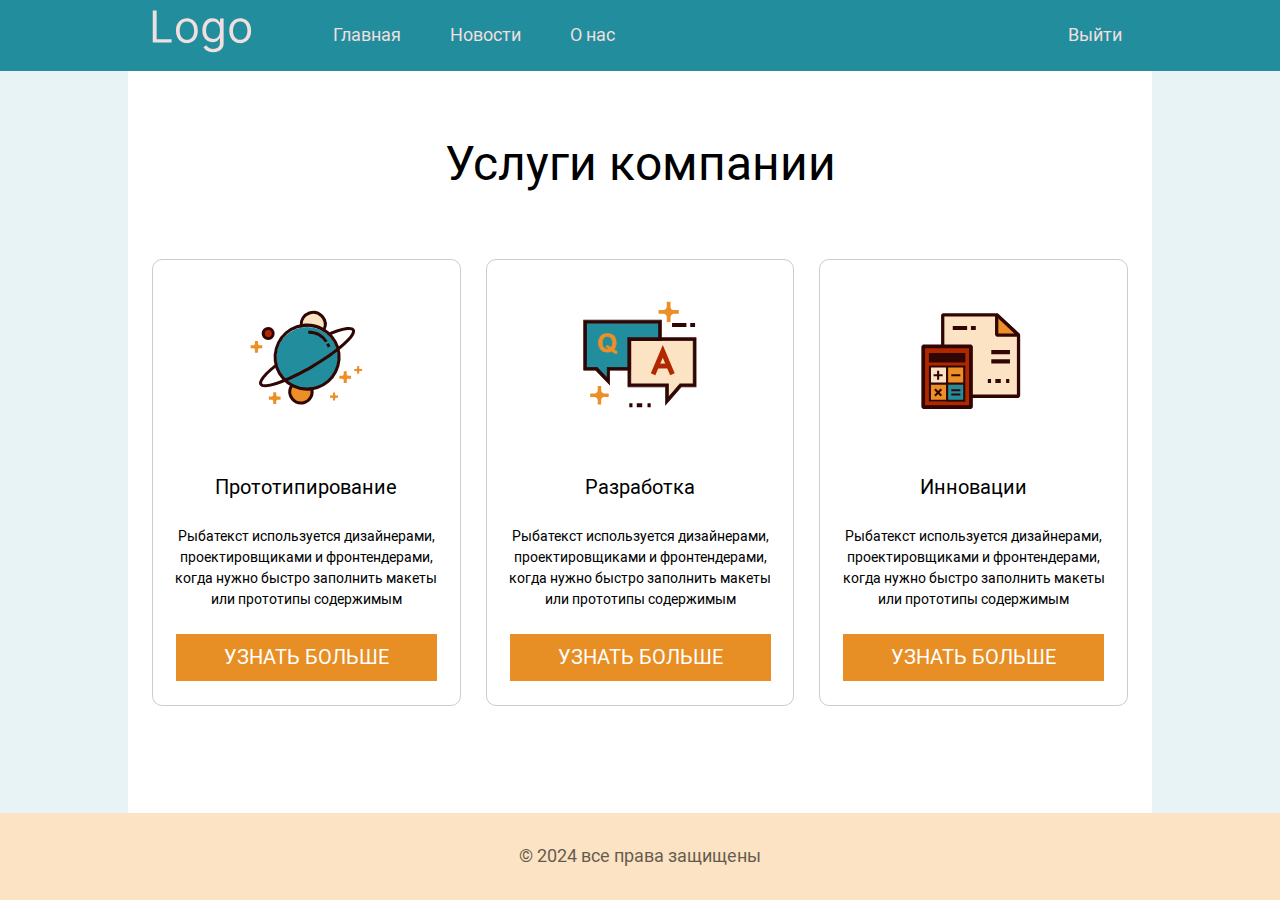
<file: index.html>
<!DOCTYPE html>
<html lang="ru">

<head>
  <meta charset="UTF-8">
  <meta name="viewport" content="width=device-width, initial-scale=1.0">
  <title>Услуги компании</title>

  <link rel="stylesheet" href="assets/styles/style.css">

</head>

<body>
  <div class="wrapper">
    <header class="header">
      <div class="container">
        <div class="header__wrapper">
          <div class="logo">
            <a href="#">
              <svg fill="none" xmlns="http://www.w3.org/2000/svg"
                viewBox="0 0 95 41">
                <path
                  d="M.7 31V.45h3.7v27.27h14.2V31H.7Zm32.45.48c-2.06 0-3.88-.5-5.44-1.48a10.03 10.03 0 0 1-3.64-4.13 13.98 13.98 0 0 1-1.3-6.2c0-2.4.44-4.47 1.3-6.25a10.01 10.01 0 0 1 3.64-4.15 9.99 9.99 0 0 1 5.44-1.48c2.07 0 3.88.5 5.43 1.48a9.88 9.88 0 0 1 3.64 4.15 14 14 0 0 1 1.31 6.24c0 2.37-.43 4.44-1.3 6.2A9.9 9.9 0 0 1 38.57 30a9.91 9.91 0 0 1-5.43 1.48Zm0-3.16c1.57 0 2.87-.4 3.88-1.21a7.12 7.12 0 0 0 2.25-3.18c.5-1.31.73-2.73.73-4.27 0-1.53-.24-2.95-.73-4.28a7.21 7.21 0 0 0-2.25-3.2 6 6 0 0 0-3.88-1.23 6 6 0 0 0-3.87 1.23 7.22 7.22 0 0 0-2.26 3.2 12.29 12.29 0 0 0-.73 4.28c0 1.54.25 2.96.73 4.27a7.12 7.12 0 0 0 2.26 3.18c1.01.8 2.3 1.2 3.87 1.2Zm25 11.75c-1.7 0-3.16-.22-4.38-.66a9.3 9.3 0 0 1-4.98-3.94l2.8-1.96c.32.41.72.9 1.21 1.43a6.12 6.12 0 0 0 2 1.41c.85.41 1.97.62 3.35.62 1.85 0 3.38-.45 4.58-1.35 1.2-.9 1.8-2.3 1.8-4.2v-4.66h-.29c-.26.42-.63.94-1.1 1.56a6.26 6.26 0 0 1-2.03 1.62c-.88.47-2.06.7-3.55.7a9.56 9.56 0 0 1-4.98-1.31 9.2 9.2 0 0 1-3.48-3.82 13.36 13.36 0 0 1-1.27-6.08c0-2.35.42-4.4 1.24-6.13a9.1 9.1 0 0 1 8.55-5.5c1.49 0 2.67.24 3.55.74a6.21 6.21 0 0 1 2.03 1.67c.47.62.84 1.12 1.1 1.52h.36V8.09h3.4v23.57c0 1.96-.45 3.57-1.34 4.8a7.64 7.64 0 0 1-3.58 2.73c-1.5.58-3.16.88-4.99.88Zm-.12-12.59c1.42 0 2.61-.32 3.58-.97a6.03 6.03 0 0 0 2.23-2.79c.5-1.21.76-2.66.76-4.35 0-1.65-.25-3.11-.75-4.37a6.56 6.56 0 0 0-2.2-2.97 5.93 5.93 0 0 0-3.62-1.08c-1.49 0-2.73.38-3.72 1.14a6.9 6.9 0 0 0-2.23 3.04 11.76 11.76 0 0 0-.73 4.24c0 1.59.25 3 .75 4.22a6.47 6.47 0 0 0 2.24 2.86c.99.69 2.22 1.03 3.7 1.03Zm25.78 4c-2.07 0-3.89-.5-5.45-1.48a10.03 10.03 0 0 1-3.64-4.13 13.98 13.98 0 0 1-1.3-6.2c0-2.4.44-4.47 1.3-6.25a10.01 10.01 0 0 1 3.64-4.15 9.99 9.99 0 0 1 5.45-1.48c2.07 0 3.88.5 5.43 1.48a9.88 9.88 0 0 1 3.64 4.15 14 14 0 0 1 1.3 6.24c0 2.37-.43 4.44-1.3 6.2A9.9 9.9 0 0 1 89.24 30a9.91 9.91 0 0 1-5.43 1.48Zm0-3.16c1.57 0 2.86-.4 3.88-1.21a7.12 7.12 0 0 0 2.25-3.18c.48-1.31.73-2.73.73-4.27 0-1.53-.25-2.95-.73-4.28a7.21 7.21 0 0 0-2.25-3.2 6 6 0 0 0-3.88-1.23 6 6 0 0 0-3.88 1.23 7.22 7.22 0 0 0-2.25 3.2 12.29 12.29 0 0 0-.73 4.28c0 1.54.24 2.96.73 4.27a7.12 7.12 0 0 0 2.25 3.18c1.01.8 2.3 1.2 3.88 1.2Z"
                  fill="#F0DFDF" />
              </svg>

            </a>
          </div>

          <nav class="main-nav">
            <ul class="main-nav__list">
              <li class="main-nav__item"><a href="#"
                  class="main-nav__link">Главная</a></li>
              <li class="main-nav__item"><a href="#"
                  class="main-nav__link">Новости</a></li>
              <li class="main-nav__item"><a href="#" class="main-nav__link">О
                  нас</a></li>
            </ul>
          </nav>

          <button class="logout" type="button">Выйти</button>
        </div>
      </div>
    </header>

    <main class="main">
      <div class="main__wrapper">
        <h1 class="page-title">Услуги компании</h1>

        <ul class="products">
          <li class="product-card">
            <svg class="product-card__icon" fill="none"
              xmlns="http://www.w3.org/2000/svg" viewBox="0 0 140 140">
              <path
                d="M40.23 69.3a30.94 30.94 0 1 0 61.87 0 30.94 30.94 0 0 0-61.87 0Z"
                fill="#228E9D" />
              <path
                d="M38.71 107.12a2.99 2.99 0 0 0 3 3 2.99 2.99 0 0 0-3 2.98 2.99 2.99 0 0 0-2.99-2.99 2.99 2.99 0 0 0 3-2.99Z"
                fill="#ED8F27" />
              <path
                d="M40.23 115.97H37.2v-2.87c0-.81-.66-1.47-1.48-1.47h-2.86v-3.04h2.86c.82 0 1.48-.66 1.48-1.47v-2.86h3.03v2.86c0 .81.66 1.47 1.47 1.47v3.04c-.81 0-1.47.66-1.47 1.47v2.87Zm4.34-4.34H41.7v-3.04h2.87v3.04ZM122.15 79.9c0 1.11.9 2 2 2a2 2 0 0 0-2 2.01 2 2 0 0 0-2-2 2 2 0 0 0 2-2Z"
                fill="#ED8F27" />
              <path
                d="M123.16 85.83h-2.03V83.9a.99.99 0 0 0-.98-.99h-1.92V80.9h1.92a.98.98 0 0 0 .98-.98v-1.92h2.03v1.92c0 .54.45.98.99.98v2.03a.99.99 0 0 0-.99.99v1.92Zm2.9-2.9h-1.91v-2.04h1.92v2.03ZM109.22 86.22a2.99 2.99 0 0 0 3 2.99 2.99 2.99 0 0 0-3 2.99 2.99 2.99 0 0 0-2.98-2.99 2.99 2.99 0 0 0 2.98-2.99Z"
                fill="#ED8F27" />
              <path
                d="M110.74 95.06h-3.03V92.2c0-.81-.66-1.47-1.47-1.47h-2.87v-3.04h2.86c.82 0 1.48-.66 1.48-1.47v-2.86h3.03v2.86c0 .81.66 1.47 1.47 1.47v3.04c-.8 0-1.47.66-1.47 1.47v2.86Zm4.34-4.33h-2.87v-3.04h2.87v3.04ZM98.05 106.55c0 1.13.91 2.04 2.04 2.04h1.95-1.95c-1.13 0-2.04.92-2.04 2.05 0-1.13-.92-2.05-2.05-2.05 1.13 0 2.05-.9 2.05-2.04Z"
                fill="#ED8F27" />
              <path
                d="M99.08 112.6h-2.07v-1.96a1 1 0 0 0-1-1.01h-1.96v-2.07H96a1 1 0 0 0 1.01-1v-1.96h2.07v1.95a1 1 0 0 0 1 1v2.08a1 1 0 0 0-1 1v1.96Zm2.96-2.97h-1.95v-2.07h1.95v2.07ZM20.45 55.86a2.99 2.99 0 0 0 2.99 2.99 2.99 2.99 0 0 0-3 2.99 2.99 2.99 0 0 0-2.98-3 2.99 2.99 0 0 0 2.99-2.98Z"
                fill="#ED8F27" />
              <path
                d="M21.97 64.7h-3.04v-2.86c0-.81-.66-1.47-1.47-1.47h-2.87v-3.04h2.87c.81 0 1.47-.66 1.47-1.47v-2.87h3.04v2.87c0 .81.66 1.47 1.47 1.47v3.04c-.81 0-1.47.66-1.47 1.47v2.86Zm4.33-4.33h-2.86v-3.04h2.86v3.04Z"
                fill="#ED8F27" />
              <path
                d="M81.68 100.97a33.57 33.57 0 0 1-42.4-21.25 33.57 33.57 0 0 1 21.25-42.4 33.57 33.57 0 0 1 42.4 21.25 33.58 33.58 0 0 1-21.25 42.4ZM61.5 40.2a30.54 30.54 0 0 0-19.33 38.56A30.54 30.54 0 0 0 80.73 98.1a30.54 30.54 0 0 0 19.32-38.57A30.54 30.54 0 0 0 61.5 40.2Z"
                fill="#300604" />
              <path
                d="M41.4 96.68c-8.8 2.92-15.76 3.72-17.75.33-2.85-4.85 6.8-14.02 15.4-20.85l1.89 2.38C27.17 89.48 25.68 94.47 26.26 95.47c1.89 3.21 22.1-2.39 49.47-18.46 12.24-7.19 23.19-14.89 30.81-21.67 8.71-7.75 9.97-11.59 9.41-12.53-.59-1-5.73-2.14-22.2 4.67l-1.16-2.8c10.27-4.25 23.11-8.29 25.98-3.4 1.93 3.28-1.35 8.62-10 16.32-7.78 6.92-18.9 14.74-31.3 22.03C66.6 85.88 52.52 92.98 41.4 96.68Z"
                fill="#300604" />
              <path
                d="M27.55 45.52a4.97 4.97 0 1 0 9.94 0 4.97 4.97 0 0 0-9.94 0Z"
                fill="#B12800" />
              <path
                d="M32.52 52a6.5 6.5 0 1 1 .01-12.98A6.5 6.5 0 0 1 32.52 52Zm0-9.93a3.46 3.46 0 1 0 0 6.91 3.46 3.46 0 0 0 0-6.91Z"
                fill="#300604" />
              <path
                d="M87.9 41.89a12.02 12.02 0 1 0-22.66-4.22c8.01-1.5 16.06.15 22.67 4.22Z"
                fill="#FCE3C3" />
              <path
                d="m88.51 44.04-1.4-.86a30.4 30.4 0 0 0-21.58-4.02l-1.62.3-.17-1.63a13.61 13.61 0 0 1 9.2-14.25 13.55 13.55 0 0 1 16.32 19l-.75 1.46Zm-21.8-8.14c7.06-.94 14.2.4 20.47 3.81a10.51 10.51 0 0 0-13.29-13.25 10.57 10.57 0 0 0-7.17 9.44Z"
                fill="#300604" />
              <path
                d="M55.88 97.3a11.19 11.19 0 1 0 19.83 3.53 31.94 31.94 0 0 1-19.83-3.53Z"
                fill="#ED8F27" />
              <path
                d="M68.96 115.9a12.72 12.72 0 0 1-16.07-8.05 12.75 12.75 0 0 1 1.76-11.44l.78-1.08 1.17.63a30.24 30.24 0 0 0 18.9 3.36l1.31-.2.36 1.3a12.68 12.68 0 0 1-8.21 15.48ZM56.43 99.29A9.69 9.69 0 0 0 68 113.02a9.65 9.65 0 0 0 6.5-10.52 33.17 33.17 0 0 1-18.08-3.21ZM89.08 54.5a19.33 19.33 0 0 0-7.22-6.78 20.04 20.04 0 0 0-9.46-1.96l-.26-3c.23-.01 5.66-.44 11.07 2.27a22.1 22.1 0 0 1 8.48 7.98l-2.61 1.49Zm3.81.46 1.63 3.32-2.7 1.32-1.63-3.32 2.7-1.32Z"
                fill="#300604" />
            </svg>
            <h2 class="product-card__title">Прототипирование</h2>
            <p class="product-card__description">Рыбатекст используется
              дизайнерами, проектировщиками и фронтендерами, когда нужно быстро
              заполнить макеты или прототипы содержимым</p>
            <button class="product-card__btn" type="button">Узнать
              больше</button>
          </li>
          <li class="product-card">
            <svg class="product-card__icon" fill="none"
              xmlns="http://www.w3.org/2000/svg" viewBox="0 0 140 140">
              <path
                d="M29.45 102.22c0 2.8 2.26 5.06 5.06 5.06a5.06 5.06 0 0 0-5.06 5.05c0-2.8-2.26-5.05-5.06-5.05 2.8 0 5.06-2.27 5.06-5.06Z"
                fill="#ED8F27" />
              <path
                d="M31.17 116.54h-3.44v-4.2c0-1.85-1.5-3.35-3.34-3.35h-4.2v-3.43h4.2c1.84 0 3.34-1.5 3.34-3.34v-4.2h3.44v4.2c0 1.84 1.5 3.34 3.34 3.34v3.43a3.34 3.34 0 0 0-3.34 3.34v4.2Zm-2.27-9.27c.2.18.38.36.55.56.17-.2.36-.38.55-.56a6.5 6.5 0 0 1-.55-.55c-.17.2-.36.38-.55.55Zm9.81 1.72h-4.2v-3.43h4.2v3.43ZM98.65 18.38a5.52 5.52 0 0 0 5.52 5.52 5.52 5.52 0 0 0-5.52 5.52 5.52 5.52 0 0 0-5.53-5.52 5.52 5.52 0 0 0 5.53-5.52Z"
                fill="#ED8F27" />
              <path
                d="M100.53 34.01h-3.76v-4.59a3.65 3.65 0 0 0-3.65-3.64h-4.59v-3.76h4.6a3.65 3.65 0 0 0 3.64-3.65v-4.59h3.76v4.6a3.65 3.65 0 0 0 3.64 3.64v3.76c-2 0-3.64 1.63-3.64 3.64v4.6ZM98.05 23.9l.6.6c.19-.21.39-.41.6-.6a7.13 7.13 0 0 1-.6-.6l-.6.6Zm10.71 1.88h-4.59v-3.76h4.6v3.76Z"
                fill="#ED8F27" />
              <path
                d="M66.78 115.13h5.44v4.07h-5.44v-4.07Zm35.27-80.08h14.35v4.07h-14.35v-4.07Zm18.2 0h4.83v4.07h-4.83v-4.07Zm-42.73 80.08h3.2v4.07h-3.2v-4.07Zm-18.25 0h3.2v4.07h-3.2v-4.07Z"
                fill="#300604" />
              <path
                d="M124.6 50.94v46.43l-14.02-.09s-14.25 16.73-14.09 16.7c.17-.02 0-16.85 0-16.85l-36.88.24V50.94h65Z"
                fill="#FCE3C3" />
              <path
                d="M95.57 98.81H57.92V49.48h68.15v49.33h-14.81l-15.7 18.14V98.8Zm27.58-46.41H60.84v43.5h37.65v13.21l11.44-13.22h13.22V52.4Z"
                fill="#300604" />
              <path
                d="M95.23 117.84v-18.7H57.6v-50h68.8v50h-14.98l-16.18 18.7ZM58.25 98.48H95.9v17.58l15.2-17.58h14.63V49.8H58.25v48.67ZM98.15 110V96.22H60.51V52.07h62.97v44.15h-13.4L98.15 110ZM61.17 95.56h37.65v12.66l10.95-12.66h13.04V52.73H61.17v42.83Z"
                fill="#300604" />
              <path
                d="M90 50.98V33.63H15.16v47.04H27.1l12.1 13.8-.17-13.8h20.23V50.98H90Z"
                fill="#228E9D" />
              <path
                d="m39.65 96.65-14-14.52H13.7V32.17h77.76v20.27H60.73v29.69H39.71l-.06 14.52ZM16.62 79.2h10.36l10.16 10.64.03-10.64H57.8V49.52h30.73V35.1H16.62v44.12Z"
                fill="#300604" />
              <path
                d="m39.98 97.47-14.47-15H13.37V31.83h78.42v20.94H61.06v29.68H40.04l-.06 15ZM14.03 81.8H25.8l13.53 14.03.06-14.03H60.4V52.1h30.73v-19.6h-77.1V81.8Zm23.44 8.88L26.84 79.54H16.3V34.76h72.58v15.1H58.14v29.68H37.5l-.03 11.14Zm-20.52-11.8h10.18l9.68 10.14.03-10.14h20.64V49.19H88.2V35.42H16.95v43.46Z"
                fill="#300604" />
              <path
                d="M43.88 61.57c.53.36 1.12.7 1.75 1.05a6.2 6.2 0 0 1 1.25.8c.2.21.3.5.3.86 0 .27-.11.53-.36.79-.24.26-.53.4-.87.4-.28 0-.62-.1-1.02-.28-.4-.18-.86-.44-1.4-.78-.54-.35-1.12-.75-1.76-1.2-1.2.6-2.65.9-4.38.9-1.4 0-2.66-.22-3.77-.67a7.4 7.4 0 0 1-2.8-1.93 8.32 8.32 0 0 1-1.7-3 11.99 11.99 0 0 1-.57-3.77c0-1.38.2-2.65.6-3.8.4-1.16.97-2.14 1.73-2.96a7.47 7.47 0 0 1 2.75-1.86 9.92 9.92 0 0 1 3.69-.64c1.87 0 3.47.38 4.8 1.13a7.37 7.37 0 0 1 3.05 3.24c.69 1.4 1.03 3.03 1.03 4.92 0 2.86-.77 5.13-2.32 6.8Zm-2.86-2c.5-.58.88-1.26 1.12-2.06.24-.8.36-1.72.36-2.77 0-1.31-.2-2.46-.64-3.43a4.77 4.77 0 0 0-1.82-2.19c-.8-.5-1.7-.74-2.72-.74-.73 0-1.4.13-2.03.4-.61.28-1.15.68-1.6 1.2-.44.53-.8 1.2-1.05 2.02a9.09 9.09 0 0 0-.39 2.74c0 2.08.49 3.67 1.45 4.8a4.63 4.63 0 0 0 3.67 1.67c.6 0 1.23-.13 1.86-.38a9.55 9.55 0 0 0-1.44-.86c-.58-.29-.97-.5-1.19-.66a.77.77 0 0 1-.32-.67c0-.24.1-.46.31-.65.2-.19.43-.28.68-.28.74 0 2 .62 3.75 1.87Z"
                fill="#ED8F27" />
              <path
                d="M45.95 65.8c-.33 0-.71-.1-1.16-.3-.4-.2-.9-.46-1.44-.81-.5-.32-1.04-.7-1.62-1.1-1.2.57-2.65.85-4.34.85a10.4 10.4 0 0 1-3.9-.7 7.77 7.77 0 0 1-2.91-2 8.69 8.69 0 0 1-1.77-3.12 12.37 12.37 0 0 1-.59-3.88c0-1.41.2-2.73.61-3.91a7.83 7.83 0 0 1 4.67-5.01c1.12-.45 2.4-.68 3.82-.68a10 10 0 0 1 4.97 1.18 7.73 7.73 0 0 1 3.18 3.38 11.4 11.4 0 0 1 1.07 5.07c0 2.77-.73 5.03-2.16 6.73.46.3.93.57 1.4.83.67.35 1.1.64 1.33.86.27.27.41.63.41 1.1 0 .34-.15.68-.45 1-.3.34-.69.5-1.12.5ZM41.8 62.8l.16.12c.63.45 1.22.86 1.75 1.2.52.33.98.59 1.36.76.35.16.65.24.88.24.25 0 .45-.09.63-.29.18-.2.28-.38.28-.56 0-.28-.07-.48-.21-.61a5.7 5.7 0 0 0-1.18-.76 20.6 20.6 0 0 1-1.78-1.07l-.32-.22.27-.28c1.48-1.6 2.23-3.81 2.23-6.57 0-1.83-.33-3.43-1-4.78a7.08 7.08 0 0 0-2.9-3.09 9.34 9.34 0 0 0-4.65-1.1c-1.33 0-2.53.22-3.57.63a7.17 7.17 0 0 0-4.29 4.61 11.37 11.37 0 0 0-.58 3.7c0 1.32.2 2.56.56 3.67.36 1.11.91 2.08 1.63 2.88.72.8 1.62 1.42 2.68 1.84 1.06.43 2.29.65 3.64.65 1.67 0 3.09-.3 4.23-.87l.18-.1Zm-4.43-1.27c-1.57 0-2.89-.6-3.92-1.8-1.01-1.17-1.53-2.85-1.53-5 0-1.04.14-2 .4-2.84.27-.86.65-1.57 1.12-2.13a4.8 4.8 0 0 1 1.72-1.28c.66-.3 1.38-.44 2.16-.44 1.08 0 2.05.26 2.9.79.84.53 1.5 1.32 1.95 2.34.44 1 .67 2.2.67 3.56a9.9 9.9 0 0 1-.38 2.87 5.9 5.9 0 0 1-1.2 2.18l-.2.23-.24-.17c-2.1-1.5-3.1-1.81-3.55-1.81-.16 0-.31.06-.45.2-.14.12-.2.25-.2.4 0 .18.05.3.18.4.2.14.58.35 1.14.63.6.3 1.1.6 1.5.9l.47.35-.55.22a5.4 5.4 0 0 1-2 .4Zm-.05-12.83c-.68 0-1.32.13-1.9.38-.56.26-1.06.63-1.47 1.11a5.42 5.42 0 0 0-1 1.9 8.8 8.8 0 0 0-.37 2.64c0 1.99.47 3.52 1.37 4.57a4.28 4.28 0 0 0 3.42 1.57c.36 0 .73-.05 1.12-.15-.28-.17-.56-.32-.85-.46-.6-.3-1-.53-1.23-.7a1.1 1.1 0 0 1-.46-.93c0-.34.14-.64.42-.9.26-.24.57-.37.9-.37.78 0 1.99.58 3.69 1.76.38-.5.67-1.07.86-1.72.23-.76.35-1.65.35-2.67 0-1.26-.2-2.37-.6-3.3-.4-.9-.98-1.58-1.7-2.04a4.71 4.71 0 0 0-2.55-.7Z"
                fill="#ED8F27" />
              <path
                d="m85.37 87.14-4.53-1.93L92.8 56.98l11.89 28.24-4.54 1.91-7.37-17.49-7.42 17.5Z"
                fill="#B12800" />
              <path d="M86.5 75.55h12.15v4.93H86.49v-4.93Z" fill="#B12800" />
            </svg>
            <h2 class="product-card__title">Разработка</h2>
            <p class="product-card__description">Рыбатекст используется
              дизайнерами, проектировщиками и фронтендерами, когда нужно быстро
              заполнить макеты или прототипы содержимым</p>
            <button class="product-card__btn" type="button">Узнать
              больше</button>
          </li>
          <li class="product-card">
            <svg class="product-card__icon" fill="none"
              xmlns="http://www.w3.org/2000/svg" viewBox="0 0 140 140">
              <path d="M114.54 47.07v61.18H38.72V26.8h53.96l21.86 20.28Z"
                fill="#FCE3C3" />
              <path
                d="M114.54 109.9H38.72l-1.64-1.65V26.8l1.64-1.65h53.96l1.12.44 21.85 20.28.53 1.2v61.2l-1.64 1.63Zm-74.18-3.29h72.54V47.78L92.04 28.43H40.36v78.18Z"
                fill="#300604" />
              <path d="M92.68 26.79v20.28h21.86L92.68 26.79Z" fill="#ED8F27" />
              <path
                d="M114.54 48.7H92.68l-1.64-1.63V26.79l2.76-1.2 21.85 20.27-1.11 2.85Zm-20.22-3.27h16.04L94.32 30.55v14.88ZM87.3 61.98h18.66v4.2H87.29v-4.2Zm0 9.28h18.66v4.19H87.29v-4.2Z"
                fill="#300604" />
              <path d="M19 58.14h48.21v61.23H19V58.14Z" fill="#B12800" />
              <path
                d="M67.21 121.01H19l-1.64-1.64V58.14L19 56.5h48.21l1.64 1.64v61.23l-1.64 1.64Zm-46.57-3.28h44.93V59.78H20.64v57.95Z"
                fill="#300604" />
              <path d="M25.6 65.52h34.67v7.83H25.59v-7.83Z" fill="#300604" />
              <path d="M43.41 95.32h16.4v18h-16.4v-18Z" fill="#228E9D" />
              <path d="M25.92 78.1h16.4v17.98h-16.4V78.09Z" fill="#FCE3C3" />
              <path
                d="M25.92 96.02h16.4V114h-16.4V96.02Zm17.5-17.47H59.8v17.98h-16.4V78.55Z"
                fill="#ED8F27" />
              <path
                d="M67.21 119.37H19V58.14h48.21v61.23ZM21.1 60.24v57.03h44.02V60.24H21.1Z"
                fill="#300604" />
              <path
                d="M61.32 113.82H24.89V77.4h36.43v36.43Zm-34.33-2.1h32.23V79.5H27v32.23Zm34.33-37.18H24.89v-9.6h36.43v9.6Zm-34.33-2.1h32.23v-5.4H27v5.4Z"
                fill="#300604" />
              <path d="M25.94 94.56h34.33v2.1H25.94v-2.1Z" fill="#300604" />
              <path
                d="M42.06 78.44h2.1v34.33h-2.1V78.44Zm-12.46 7.8h9.05v2.1H29.6v-2.1Z"
                fill="#300604" />
              <path
                d="M33.07 82.76h2.1v9.05h-2.1v-9.05Zm-1.4 17.84 6.4 6.4-1.48 1.49-6.4-6.4 1.48-1.48Z"
                fill="#300604" />
              <path
                d="m36.58 100.6 1.49 1.48-6.4 6.4-1.49-1.48 6.4-6.4Zm10.7-14.36h9.05v2.1h-9.05v-2.1Zm0 14.9h9.05v2.1h-9.05v-2.1Zm0 4.27h9.05v2.1h-9.05v-2.1ZM91.35 90.9h5.44v4.06h-5.44V90.9ZM102.09 90.9h3.2v4.06h-3.2V90.9ZM83.84 90.9h3.2v4.06h-3.2V90.9ZM48.75 37.94H63.1V42H48.75v-4.07ZM66.96 37.94h4.83V42h-4.83v-4.07Z"
                fill="#300604" />
            </svg>
            <h2 class="product-card__title">Инновации</h2>
            <p class="product-card__description">Рыбатекст используется
              дизайнерами, проектировщиками и фронтендерами, когда нужно быстро
              заполнить макеты или прототипы содержимым</p>
            <button class="product-card__btn" type="button">Узнать
              больше</button>
          </li>
        </ul>
      </div>
    </main>

    <footer class="footer">
      <div class="container">
        <p class="footer__copy"><span>&copy;&nbsp;2024</span> все права защищены
        </p>
      </div>
    </footer>
  </div>

  <script defer src="assets/script.js"></script>
</body>

</html>
</file>
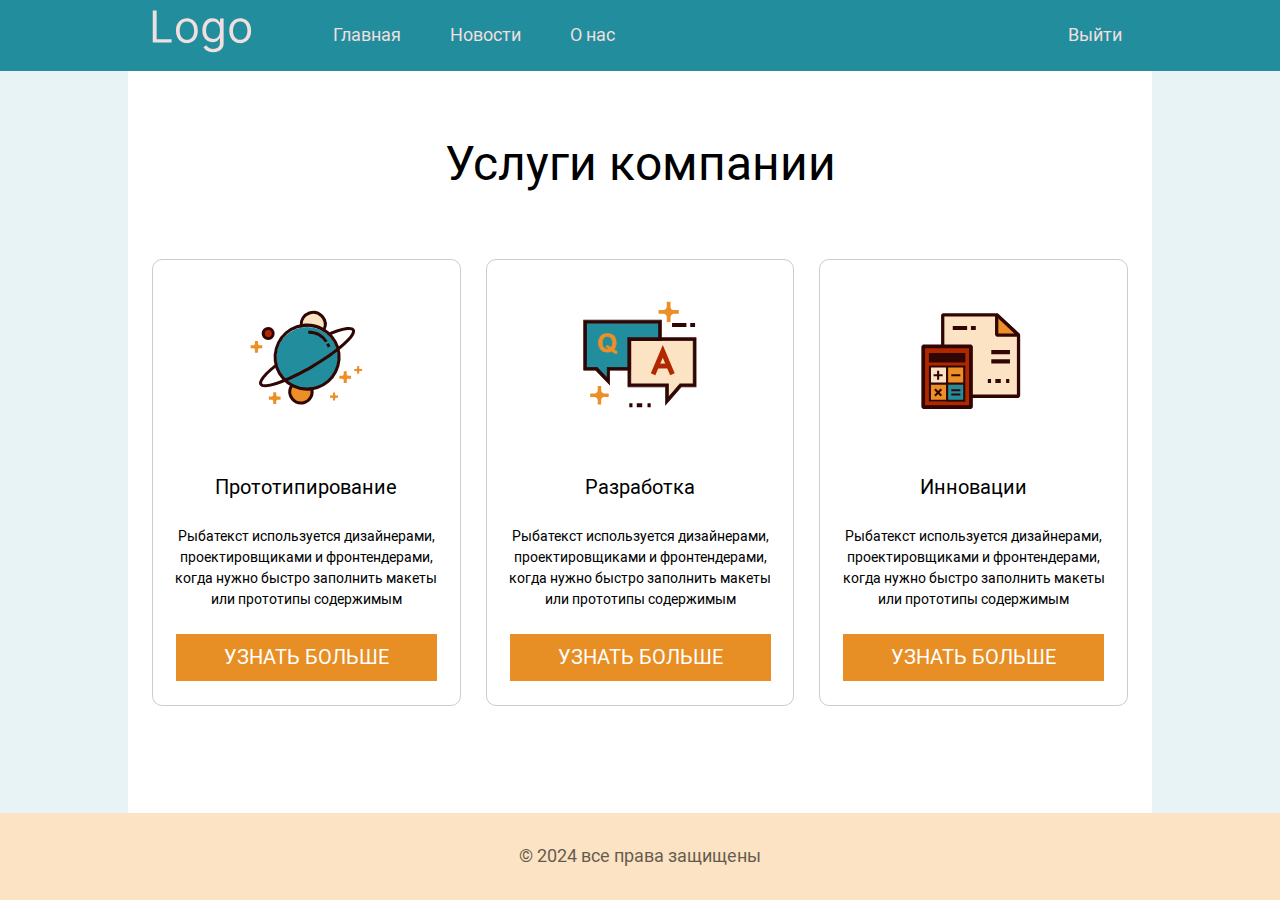
<file: company-services/index.html>
<!DOCTYPE html>
<html lang="ru">

<head>
  <meta charset="UTF-8">
  <meta name="viewport" content="width=device-width, initial-scale=1.0">
  <title>Услуги компании</title>

  <link rel="stylesheet" href="assets/styles/style.css">

</head>

<body>
  <div class="wrapper">
    <header class="header">
      <div class="container">
        <div class="header__wrapper">
          <div class="logo">
            <a href="#">
              <svg fill="none" xmlns="http://www.w3.org/2000/svg"
                viewBox="0 0 95 41">
                <path
                  d="M.7 31V.45h3.7v27.27h14.2V31H.7Zm32.45.48c-2.06 0-3.88-.5-5.44-1.48a10.03 10.03 0 0 1-3.64-4.13 13.98 13.98 0 0 1-1.3-6.2c0-2.4.44-4.47 1.3-6.25a10.01 10.01 0 0 1 3.64-4.15 9.99 9.99 0 0 1 5.44-1.48c2.07 0 3.88.5 5.43 1.48a9.88 9.88 0 0 1 3.64 4.15 14 14 0 0 1 1.31 6.24c0 2.37-.43 4.44-1.3 6.2A9.9 9.9 0 0 1 38.57 30a9.91 9.91 0 0 1-5.43 1.48Zm0-3.16c1.57 0 2.87-.4 3.88-1.21a7.12 7.12 0 0 0 2.25-3.18c.5-1.31.73-2.73.73-4.27 0-1.53-.24-2.95-.73-4.28a7.21 7.21 0 0 0-2.25-3.2 6 6 0 0 0-3.88-1.23 6 6 0 0 0-3.87 1.23 7.22 7.22 0 0 0-2.26 3.2 12.29 12.29 0 0 0-.73 4.28c0 1.54.25 2.96.73 4.27a7.12 7.12 0 0 0 2.26 3.18c1.01.8 2.3 1.2 3.87 1.2Zm25 11.75c-1.7 0-3.16-.22-4.38-.66a9.3 9.3 0 0 1-4.98-3.94l2.8-1.96c.32.41.72.9 1.21 1.43a6.12 6.12 0 0 0 2 1.41c.85.41 1.97.62 3.35.62 1.85 0 3.38-.45 4.58-1.35 1.2-.9 1.8-2.3 1.8-4.2v-4.66h-.29c-.26.42-.63.94-1.1 1.56a6.26 6.26 0 0 1-2.03 1.62c-.88.47-2.06.7-3.55.7a9.56 9.56 0 0 1-4.98-1.31 9.2 9.2 0 0 1-3.48-3.82 13.36 13.36 0 0 1-1.27-6.08c0-2.35.42-4.4 1.24-6.13a9.1 9.1 0 0 1 8.55-5.5c1.49 0 2.67.24 3.55.74a6.21 6.21 0 0 1 2.03 1.67c.47.62.84 1.12 1.1 1.52h.36V8.09h3.4v23.57c0 1.96-.45 3.57-1.34 4.8a7.64 7.64 0 0 1-3.58 2.73c-1.5.58-3.16.88-4.99.88Zm-.12-12.59c1.42 0 2.61-.32 3.58-.97a6.03 6.03 0 0 0 2.23-2.79c.5-1.21.76-2.66.76-4.35 0-1.65-.25-3.11-.75-4.37a6.56 6.56 0 0 0-2.2-2.97 5.93 5.93 0 0 0-3.62-1.08c-1.49 0-2.73.38-3.72 1.14a6.9 6.9 0 0 0-2.23 3.04 11.76 11.76 0 0 0-.73 4.24c0 1.59.25 3 .75 4.22a6.47 6.47 0 0 0 2.24 2.86c.99.69 2.22 1.03 3.7 1.03Zm25.78 4c-2.07 0-3.89-.5-5.45-1.48a10.03 10.03 0 0 1-3.64-4.13 13.98 13.98 0 0 1-1.3-6.2c0-2.4.44-4.47 1.3-6.25a10.01 10.01 0 0 1 3.64-4.15 9.99 9.99 0 0 1 5.45-1.48c2.07 0 3.88.5 5.43 1.48a9.88 9.88 0 0 1 3.64 4.15 14 14 0 0 1 1.3 6.24c0 2.37-.43 4.44-1.3 6.2A9.9 9.9 0 0 1 89.24 30a9.91 9.91 0 0 1-5.43 1.48Zm0-3.16c1.57 0 2.86-.4 3.88-1.21a7.12 7.12 0 0 0 2.25-3.18c.48-1.31.73-2.73.73-4.27 0-1.53-.25-2.95-.73-4.28a7.21 7.21 0 0 0-2.25-3.2 6 6 0 0 0-3.88-1.23 6 6 0 0 0-3.88 1.23 7.22 7.22 0 0 0-2.25 3.2 12.29 12.29 0 0 0-.73 4.28c0 1.54.24 2.96.73 4.27a7.12 7.12 0 0 0 2.25 3.18c1.01.8 2.3 1.2 3.88 1.2Z"
                  fill="#F0DFDF" />
              </svg>

            </a>
          </div>

          <nav class="main-nav">
            <ul class="main-nav__list">
              <li class="main-nav__item"><a href="#"
                  class="main-nav__link">Главная</a></li>
              <li class="main-nav__item"><a href="#"
                  class="main-nav__link">Новости</a></li>
              <li class="main-nav__item"><a href="#" class="main-nav__link">О
                  нас</a></li>
            </ul>
          </nav>

          <button class="logout" type="button">Выйти</button>
        </div>
      </div>
    </header>

    <main class="main">
      <div class="main__wrapper">
        <h1 class="page-title">Услуги компании</h1>

        <ul class="products">
          <li class="product-card">
            <svg class="product-card__icon" fill="none"
              xmlns="http://www.w3.org/2000/svg" viewBox="0 0 140 140">
              <path
                d="M40.23 69.3a30.94 30.94 0 1 0 61.87 0 30.94 30.94 0 0 0-61.87 0Z"
                fill="#228E9D" />
              <path
                d="M38.71 107.12a2.99 2.99 0 0 0 3 3 2.99 2.99 0 0 0-3 2.98 2.99 2.99 0 0 0-2.99-2.99 2.99 2.99 0 0 0 3-2.99Z"
                fill="#ED8F27" />
              <path
                d="M40.23 115.97H37.2v-2.87c0-.81-.66-1.47-1.48-1.47h-2.86v-3.04h2.86c.82 0 1.48-.66 1.48-1.47v-2.86h3.03v2.86c0 .81.66 1.47 1.47 1.47v3.04c-.81 0-1.47.66-1.47 1.47v2.87Zm4.34-4.34H41.7v-3.04h2.87v3.04ZM122.15 79.9c0 1.11.9 2 2 2a2 2 0 0 0-2 2.01 2 2 0 0 0-2-2 2 2 0 0 0 2-2Z"
                fill="#ED8F27" />
              <path
                d="M123.16 85.83h-2.03V83.9a.99.99 0 0 0-.98-.99h-1.92V80.9h1.92a.98.98 0 0 0 .98-.98v-1.92h2.03v1.92c0 .54.45.98.99.98v2.03a.99.99 0 0 0-.99.99v1.92Zm2.9-2.9h-1.91v-2.04h1.92v2.03ZM109.22 86.22a2.99 2.99 0 0 0 3 2.99 2.99 2.99 0 0 0-3 2.99 2.99 2.99 0 0 0-2.98-2.99 2.99 2.99 0 0 0 2.98-2.99Z"
                fill="#ED8F27" />
              <path
                d="M110.74 95.06h-3.03V92.2c0-.81-.66-1.47-1.47-1.47h-2.87v-3.04h2.86c.82 0 1.48-.66 1.48-1.47v-2.86h3.03v2.86c0 .81.66 1.47 1.47 1.47v3.04c-.8 0-1.47.66-1.47 1.47v2.86Zm4.34-4.33h-2.87v-3.04h2.87v3.04ZM98.05 106.55c0 1.13.91 2.04 2.04 2.04h1.95-1.95c-1.13 0-2.04.92-2.04 2.05 0-1.13-.92-2.05-2.05-2.05 1.13 0 2.05-.9 2.05-2.04Z"
                fill="#ED8F27" />
              <path
                d="M99.08 112.6h-2.07v-1.96a1 1 0 0 0-1-1.01h-1.96v-2.07H96a1 1 0 0 0 1.01-1v-1.96h2.07v1.95a1 1 0 0 0 1 1v2.08a1 1 0 0 0-1 1v1.96Zm2.96-2.97h-1.95v-2.07h1.95v2.07ZM20.45 55.86a2.99 2.99 0 0 0 2.99 2.99 2.99 2.99 0 0 0-3 2.99 2.99 2.99 0 0 0-2.98-3 2.99 2.99 0 0 0 2.99-2.98Z"
                fill="#ED8F27" />
              <path
                d="M21.97 64.7h-3.04v-2.86c0-.81-.66-1.47-1.47-1.47h-2.87v-3.04h2.87c.81 0 1.47-.66 1.47-1.47v-2.87h3.04v2.87c0 .81.66 1.47 1.47 1.47v3.04c-.81 0-1.47.66-1.47 1.47v2.86Zm4.33-4.33h-2.86v-3.04h2.86v3.04Z"
                fill="#ED8F27" />
              <path
                d="M81.68 100.97a33.57 33.57 0 0 1-42.4-21.25 33.57 33.57 0 0 1 21.25-42.4 33.57 33.57 0 0 1 42.4 21.25 33.58 33.58 0 0 1-21.25 42.4ZM61.5 40.2a30.54 30.54 0 0 0-19.33 38.56A30.54 30.54 0 0 0 80.73 98.1a30.54 30.54 0 0 0 19.32-38.57A30.54 30.54 0 0 0 61.5 40.2Z"
                fill="#300604" />
              <path
                d="M41.4 96.68c-8.8 2.92-15.76 3.72-17.75.33-2.85-4.85 6.8-14.02 15.4-20.85l1.89 2.38C27.17 89.48 25.68 94.47 26.26 95.47c1.89 3.21 22.1-2.39 49.47-18.46 12.24-7.19 23.19-14.89 30.81-21.67 8.71-7.75 9.97-11.59 9.41-12.53-.59-1-5.73-2.14-22.2 4.67l-1.16-2.8c10.27-4.25 23.11-8.29 25.98-3.4 1.93 3.28-1.35 8.62-10 16.32-7.78 6.92-18.9 14.74-31.3 22.03C66.6 85.88 52.52 92.98 41.4 96.68Z"
                fill="#300604" />
              <path
                d="M27.55 45.52a4.97 4.97 0 1 0 9.94 0 4.97 4.97 0 0 0-9.94 0Z"
                fill="#B12800" />
              <path
                d="M32.52 52a6.5 6.5 0 1 1 .01-12.98A6.5 6.5 0 0 1 32.52 52Zm0-9.93a3.46 3.46 0 1 0 0 6.91 3.46 3.46 0 0 0 0-6.91Z"
                fill="#300604" />
              <path
                d="M87.9 41.89a12.02 12.02 0 1 0-22.66-4.22c8.01-1.5 16.06.15 22.67 4.22Z"
                fill="#FCE3C3" />
              <path
                d="m88.51 44.04-1.4-.86a30.4 30.4 0 0 0-21.58-4.02l-1.62.3-.17-1.63a13.61 13.61 0 0 1 9.2-14.25 13.55 13.55 0 0 1 16.32 19l-.75 1.46Zm-21.8-8.14c7.06-.94 14.2.4 20.47 3.81a10.51 10.51 0 0 0-13.29-13.25 10.57 10.57 0 0 0-7.17 9.44Z"
                fill="#300604" />
              <path
                d="M55.88 97.3a11.19 11.19 0 1 0 19.83 3.53 31.94 31.94 0 0 1-19.83-3.53Z"
                fill="#ED8F27" />
              <path
                d="M68.96 115.9a12.72 12.72 0 0 1-16.07-8.05 12.75 12.75 0 0 1 1.76-11.44l.78-1.08 1.17.63a30.24 30.24 0 0 0 18.9 3.36l1.31-.2.36 1.3a12.68 12.68 0 0 1-8.21 15.48ZM56.43 99.29A9.69 9.69 0 0 0 68 113.02a9.65 9.65 0 0 0 6.5-10.52 33.17 33.17 0 0 1-18.08-3.21ZM89.08 54.5a19.33 19.33 0 0 0-7.22-6.78 20.04 20.04 0 0 0-9.46-1.96l-.26-3c.23-.01 5.66-.44 11.07 2.27a22.1 22.1 0 0 1 8.48 7.98l-2.61 1.49Zm3.81.46 1.63 3.32-2.7 1.32-1.63-3.32 2.7-1.32Z"
                fill="#300604" />
            </svg>
            <h2 class="product-card__title">Прототипирование</h2>
            <p class="product-card__description">Рыбатекст используется
              дизайнерами, проектировщиками и фронтендерами, когда нужно быстро
              заполнить макеты или прототипы содержимым</p>
            <button class="product-card__btn" type="button">Узнать
              больше</button>
          </li>
          <li class="product-card">
            <svg class="product-card__icon" fill="none"
              xmlns="http://www.w3.org/2000/svg" viewBox="0 0 140 140">
              <path
                d="M29.45 102.22c0 2.8 2.26 5.06 5.06 5.06a5.06 5.06 0 0 0-5.06 5.05c0-2.8-2.26-5.05-5.06-5.05 2.8 0 5.06-2.27 5.06-5.06Z"
                fill="#ED8F27" />
              <path
                d="M31.17 116.54h-3.44v-4.2c0-1.85-1.5-3.35-3.34-3.35h-4.2v-3.43h4.2c1.84 0 3.34-1.5 3.34-3.34v-4.2h3.44v4.2c0 1.84 1.5 3.34 3.34 3.34v3.43a3.34 3.34 0 0 0-3.34 3.34v4.2Zm-2.27-9.27c.2.18.38.36.55.56.17-.2.36-.38.55-.56a6.5 6.5 0 0 1-.55-.55c-.17.2-.36.38-.55.55Zm9.81 1.72h-4.2v-3.43h4.2v3.43ZM98.65 18.38a5.52 5.52 0 0 0 5.52 5.52 5.52 5.52 0 0 0-5.52 5.52 5.52 5.52 0 0 0-5.53-5.52 5.52 5.52 0 0 0 5.53-5.52Z"
                fill="#ED8F27" />
              <path
                d="M100.53 34.01h-3.76v-4.59a3.65 3.65 0 0 0-3.65-3.64h-4.59v-3.76h4.6a3.65 3.65 0 0 0 3.64-3.65v-4.59h3.76v4.6a3.65 3.65 0 0 0 3.64 3.64v3.76c-2 0-3.64 1.63-3.64 3.64v4.6ZM98.05 23.9l.6.6c.19-.21.39-.41.6-.6a7.13 7.13 0 0 1-.6-.6l-.6.6Zm10.71 1.88h-4.59v-3.76h4.6v3.76Z"
                fill="#ED8F27" />
              <path
                d="M66.78 115.13h5.44v4.07h-5.44v-4.07Zm35.27-80.08h14.35v4.07h-14.35v-4.07Zm18.2 0h4.83v4.07h-4.83v-4.07Zm-42.73 80.08h3.2v4.07h-3.2v-4.07Zm-18.25 0h3.2v4.07h-3.2v-4.07Z"
                fill="#300604" />
              <path
                d="M124.6 50.94v46.43l-14.02-.09s-14.25 16.73-14.09 16.7c.17-.02 0-16.85 0-16.85l-36.88.24V50.94h65Z"
                fill="#FCE3C3" />
              <path
                d="M95.57 98.81H57.92V49.48h68.15v49.33h-14.81l-15.7 18.14V98.8Zm27.58-46.41H60.84v43.5h37.65v13.21l11.44-13.22h13.22V52.4Z"
                fill="#300604" />
              <path
                d="M95.23 117.84v-18.7H57.6v-50h68.8v50h-14.98l-16.18 18.7ZM58.25 98.48H95.9v17.58l15.2-17.58h14.63V49.8H58.25v48.67ZM98.15 110V96.22H60.51V52.07h62.97v44.15h-13.4L98.15 110ZM61.17 95.56h37.65v12.66l10.95-12.66h13.04V52.73H61.17v42.83Z"
                fill="#300604" />
              <path
                d="M90 50.98V33.63H15.16v47.04H27.1l12.1 13.8-.17-13.8h20.23V50.98H90Z"
                fill="#228E9D" />
              <path
                d="m39.65 96.65-14-14.52H13.7V32.17h77.76v20.27H60.73v29.69H39.71l-.06 14.52ZM16.62 79.2h10.36l10.16 10.64.03-10.64H57.8V49.52h30.73V35.1H16.62v44.12Z"
                fill="#300604" />
              <path
                d="m39.98 97.47-14.47-15H13.37V31.83h78.42v20.94H61.06v29.68H40.04l-.06 15ZM14.03 81.8H25.8l13.53 14.03.06-14.03H60.4V52.1h30.73v-19.6h-77.1V81.8Zm23.44 8.88L26.84 79.54H16.3V34.76h72.58v15.1H58.14v29.68H37.5l-.03 11.14Zm-20.52-11.8h10.18l9.68 10.14.03-10.14h20.64V49.19H88.2V35.42H16.95v43.46Z"
                fill="#300604" />
              <path
                d="M43.88 61.57c.53.36 1.12.7 1.75 1.05a6.2 6.2 0 0 1 1.25.8c.2.21.3.5.3.86 0 .27-.11.53-.36.79-.24.26-.53.4-.87.4-.28 0-.62-.1-1.02-.28-.4-.18-.86-.44-1.4-.78-.54-.35-1.12-.75-1.76-1.2-1.2.6-2.65.9-4.38.9-1.4 0-2.66-.22-3.77-.67a7.4 7.4 0 0 1-2.8-1.93 8.32 8.32 0 0 1-1.7-3 11.99 11.99 0 0 1-.57-3.77c0-1.38.2-2.65.6-3.8.4-1.16.97-2.14 1.73-2.96a7.47 7.47 0 0 1 2.75-1.86 9.92 9.92 0 0 1 3.69-.64c1.87 0 3.47.38 4.8 1.13a7.37 7.37 0 0 1 3.05 3.24c.69 1.4 1.03 3.03 1.03 4.92 0 2.86-.77 5.13-2.32 6.8Zm-2.86-2c.5-.58.88-1.26 1.12-2.06.24-.8.36-1.72.36-2.77 0-1.31-.2-2.46-.64-3.43a4.77 4.77 0 0 0-1.82-2.19c-.8-.5-1.7-.74-2.72-.74-.73 0-1.4.13-2.03.4-.61.28-1.15.68-1.6 1.2-.44.53-.8 1.2-1.05 2.02a9.09 9.09 0 0 0-.39 2.74c0 2.08.49 3.67 1.45 4.8a4.63 4.63 0 0 0 3.67 1.67c.6 0 1.23-.13 1.86-.38a9.55 9.55 0 0 0-1.44-.86c-.58-.29-.97-.5-1.19-.66a.77.77 0 0 1-.32-.67c0-.24.1-.46.31-.65.2-.19.43-.28.68-.28.74 0 2 .62 3.75 1.87Z"
                fill="#ED8F27" />
              <path
                d="M45.95 65.8c-.33 0-.71-.1-1.16-.3-.4-.2-.9-.46-1.44-.81-.5-.32-1.04-.7-1.62-1.1-1.2.57-2.65.85-4.34.85a10.4 10.4 0 0 1-3.9-.7 7.77 7.77 0 0 1-2.91-2 8.69 8.69 0 0 1-1.77-3.12 12.37 12.37 0 0 1-.59-3.88c0-1.41.2-2.73.61-3.91a7.83 7.83 0 0 1 4.67-5.01c1.12-.45 2.4-.68 3.82-.68a10 10 0 0 1 4.97 1.18 7.73 7.73 0 0 1 3.18 3.38 11.4 11.4 0 0 1 1.07 5.07c0 2.77-.73 5.03-2.16 6.73.46.3.93.57 1.4.83.67.35 1.1.64 1.33.86.27.27.41.63.41 1.1 0 .34-.15.68-.45 1-.3.34-.69.5-1.12.5ZM41.8 62.8l.16.12c.63.45 1.22.86 1.75 1.2.52.33.98.59 1.36.76.35.16.65.24.88.24.25 0 .45-.09.63-.29.18-.2.28-.38.28-.56 0-.28-.07-.48-.21-.61a5.7 5.7 0 0 0-1.18-.76 20.6 20.6 0 0 1-1.78-1.07l-.32-.22.27-.28c1.48-1.6 2.23-3.81 2.23-6.57 0-1.83-.33-3.43-1-4.78a7.08 7.08 0 0 0-2.9-3.09 9.34 9.34 0 0 0-4.65-1.1c-1.33 0-2.53.22-3.57.63a7.17 7.17 0 0 0-4.29 4.61 11.37 11.37 0 0 0-.58 3.7c0 1.32.2 2.56.56 3.67.36 1.11.91 2.08 1.63 2.88.72.8 1.62 1.42 2.68 1.84 1.06.43 2.29.65 3.64.65 1.67 0 3.09-.3 4.23-.87l.18-.1Zm-4.43-1.27c-1.57 0-2.89-.6-3.92-1.8-1.01-1.17-1.53-2.85-1.53-5 0-1.04.14-2 .4-2.84.27-.86.65-1.57 1.12-2.13a4.8 4.8 0 0 1 1.72-1.28c.66-.3 1.38-.44 2.16-.44 1.08 0 2.05.26 2.9.79.84.53 1.5 1.32 1.95 2.34.44 1 .67 2.2.67 3.56a9.9 9.9 0 0 1-.38 2.87 5.9 5.9 0 0 1-1.2 2.18l-.2.23-.24-.17c-2.1-1.5-3.1-1.81-3.55-1.81-.16 0-.31.06-.45.2-.14.12-.2.25-.2.4 0 .18.05.3.18.4.2.14.58.35 1.14.63.6.3 1.1.6 1.5.9l.47.35-.55.22a5.4 5.4 0 0 1-2 .4Zm-.05-12.83c-.68 0-1.32.13-1.9.38-.56.26-1.06.63-1.47 1.11a5.42 5.42 0 0 0-1 1.9 8.8 8.8 0 0 0-.37 2.64c0 1.99.47 3.52 1.37 4.57a4.28 4.28 0 0 0 3.42 1.57c.36 0 .73-.05 1.12-.15-.28-.17-.56-.32-.85-.46-.6-.3-1-.53-1.23-.7a1.1 1.1 0 0 1-.46-.93c0-.34.14-.64.42-.9.26-.24.57-.37.9-.37.78 0 1.99.58 3.69 1.76.38-.5.67-1.07.86-1.72.23-.76.35-1.65.35-2.67 0-1.26-.2-2.37-.6-3.3-.4-.9-.98-1.58-1.7-2.04a4.71 4.71 0 0 0-2.55-.7Z"
                fill="#ED8F27" />
              <path
                d="m85.37 87.14-4.53-1.93L92.8 56.98l11.89 28.24-4.54 1.91-7.37-17.49-7.42 17.5Z"
                fill="#B12800" />
              <path d="M86.5 75.55h12.15v4.93H86.49v-4.93Z" fill="#B12800" />
            </svg>
            <h2 class="product-card__title">Разработка</h2>
            <p class="product-card__description">Рыбатекст используется
              дизайнерами, проектировщиками и фронтендерами, когда нужно быстро
              заполнить макеты или прототипы содержимым</p>
            <button class="product-card__btn" type="button">Узнать
              больше</button>
          </li>
          <li class="product-card">
            <svg class="product-card__icon" fill="none"
              xmlns="http://www.w3.org/2000/svg" viewBox="0 0 140 140">
              <path d="M114.54 47.07v61.18H38.72V26.8h53.96l21.86 20.28Z"
                fill="#FCE3C3" />
              <path
                d="M114.54 109.9H38.72l-1.64-1.65V26.8l1.64-1.65h53.96l1.12.44 21.85 20.28.53 1.2v61.2l-1.64 1.63Zm-74.18-3.29h72.54V47.78L92.04 28.43H40.36v78.18Z"
                fill="#300604" />
              <path d="M92.68 26.79v20.28h21.86L92.68 26.79Z" fill="#ED8F27" />
              <path
                d="M114.54 48.7H92.68l-1.64-1.63V26.79l2.76-1.2 21.85 20.27-1.11 2.85Zm-20.22-3.27h16.04L94.32 30.55v14.88ZM87.3 61.98h18.66v4.2H87.29v-4.2Zm0 9.28h18.66v4.19H87.29v-4.2Z"
                fill="#300604" />
              <path d="M19 58.14h48.21v61.23H19V58.14Z" fill="#B12800" />
              <path
                d="M67.21 121.01H19l-1.64-1.64V58.14L19 56.5h48.21l1.64 1.64v61.23l-1.64 1.64Zm-46.57-3.28h44.93V59.78H20.64v57.95Z"
                fill="#300604" />
              <path d="M25.6 65.52h34.67v7.83H25.59v-7.83Z" fill="#300604" />
              <path d="M43.41 95.32h16.4v18h-16.4v-18Z" fill="#228E9D" />
              <path d="M25.92 78.1h16.4v17.98h-16.4V78.09Z" fill="#FCE3C3" />
              <path
                d="M25.92 96.02h16.4V114h-16.4V96.02Zm17.5-17.47H59.8v17.98h-16.4V78.55Z"
                fill="#ED8F27" />
              <path
                d="M67.21 119.37H19V58.14h48.21v61.23ZM21.1 60.24v57.03h44.02V60.24H21.1Z"
                fill="#300604" />
              <path
                d="M61.32 113.82H24.89V77.4h36.43v36.43Zm-34.33-2.1h32.23V79.5H27v32.23Zm34.33-37.18H24.89v-9.6h36.43v9.6Zm-34.33-2.1h32.23v-5.4H27v5.4Z"
                fill="#300604" />
              <path d="M25.94 94.56h34.33v2.1H25.94v-2.1Z" fill="#300604" />
              <path
                d="M42.06 78.44h2.1v34.33h-2.1V78.44Zm-12.46 7.8h9.05v2.1H29.6v-2.1Z"
                fill="#300604" />
              <path
                d="M33.07 82.76h2.1v9.05h-2.1v-9.05Zm-1.4 17.84 6.4 6.4-1.48 1.49-6.4-6.4 1.48-1.48Z"
                fill="#300604" />
              <path
                d="m36.58 100.6 1.49 1.48-6.4 6.4-1.49-1.48 6.4-6.4Zm10.7-14.36h9.05v2.1h-9.05v-2.1Zm0 14.9h9.05v2.1h-9.05v-2.1Zm0 4.27h9.05v2.1h-9.05v-2.1ZM91.35 90.9h5.44v4.06h-5.44V90.9ZM102.09 90.9h3.2v4.06h-3.2V90.9ZM83.84 90.9h3.2v4.06h-3.2V90.9ZM48.75 37.94H63.1V42H48.75v-4.07ZM66.96 37.94h4.83V42h-4.83v-4.07Z"
                fill="#300604" />
            </svg>
            <h2 class="product-card__title">Инновации</h2>
            <p class="product-card__description">Рыбатекст используется
              дизайнерами, проектировщиками и фронтендерами, когда нужно быстро
              заполнить макеты или прототипы содержимым</p>
            <button class="product-card__btn" type="button">Узнать
              больше</button>
          </li>
        </ul>
      </div>
    </main>

    <footer class="footer">
      <div class="container">
        <p class="footer__copy"><span>&copy;&nbsp;2024</span> все права защищены
        </p>
      </div>
    </footer>
  </div>
</body>

</html>
</file>
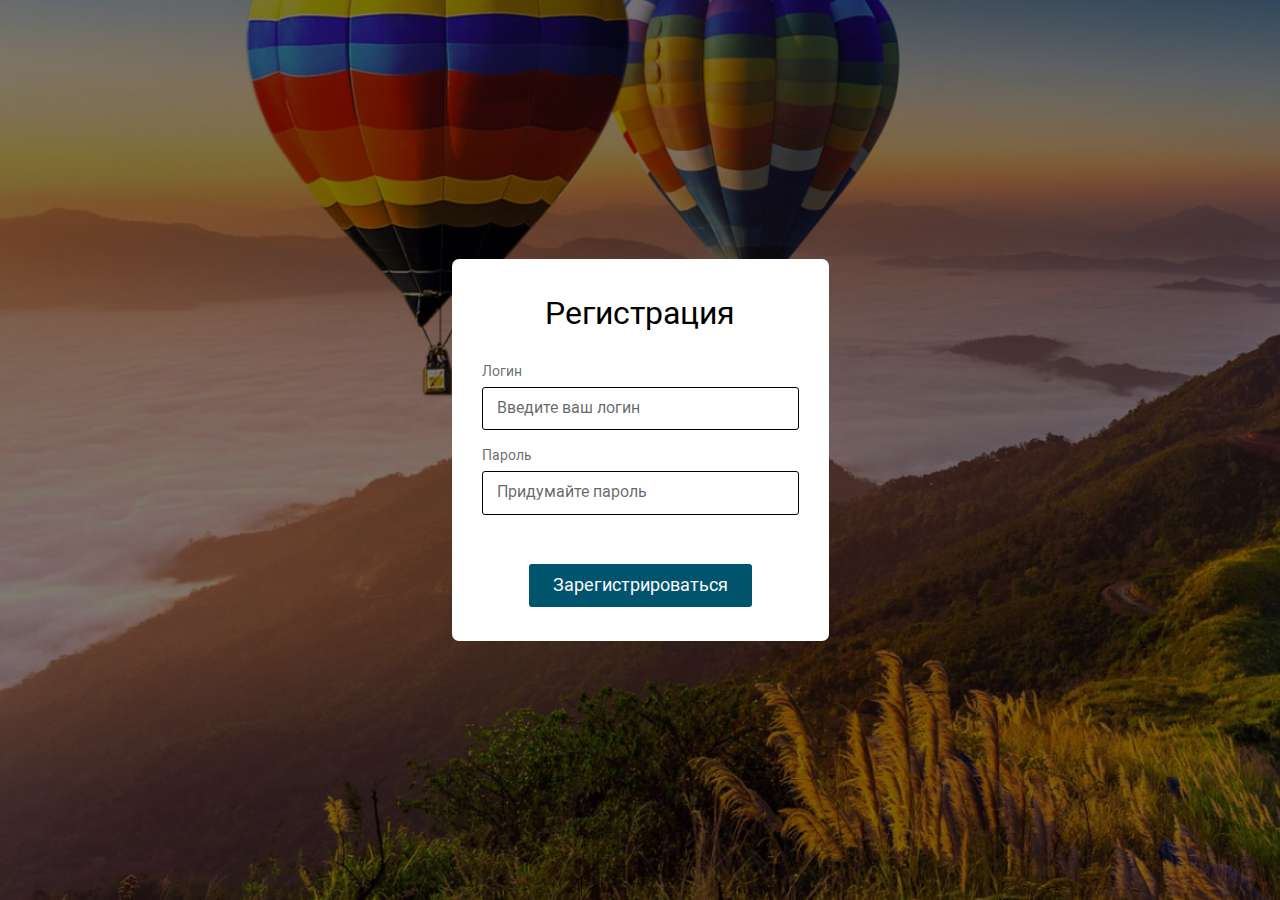
<file: registration/index.html>
<!DOCTYPE html>
<html lang="ru">

<head>
  <meta charset="UTF-8">
  <meta name="viewport" content="width=device-width, initial-scale=1.0">
  <title>Регистрация</title>

  <link rel="stylesheet" href="assets/styles/style.css">

</head>

<body>
  <div class="wrapper">
    <form class="register">
      <h1 class="register__title">Регистрация</h1>

      <div class="register__field">
        <label class="register__label" for="user_name">Логин</label>
        <input class="register__input" id="user_name" type="text"
          placeholder="Введите ваш логин">
      </div>
      <div class="register__field">
        <label class="register__label" for="user_password">Пароль</label>
        <input class="register__input" id="user_password" type="password"
          placeholder="Придумайте пароль">
      </div>

      <button class="register__btn" type="submit">Зарегистрироваться</button>
    </form>
  </div>
</body>

</html>
</file>
<file: assets/styles/style.css>
@import 'fonts.css';
@import 'normalize.css';

:root {
  --fz-default:         18px;
  --ff-default:         "Roboto", Arial, Helvetica, sans-serif;
}

body {
  width: 100%;
  height: 100%;
  min-width: 1024px;

  font-family: "Roboto", Arial, Helvetica, sans-serif;
  font-weight: 400;
  line-height: 1.5;

  font-size: var(--fz-default);
  font-weight: 400;
  color: #000000;

  background-color: rgba(34, 142, 157, 0.1);
}

.container {
  max-width: 976px;
  /* width: 100%; */
  padding: 0 24px;
  margin: 0 auto;
}

.wrapper {
  display: flex;
  flex-direction: column;
  min-height: 100vh;
}

.header {
  background-color: #228e9d;
}

.header__wrapper {
  display: flex;
  align-items: center;
  padding: 10px 0;
}

.logo {
  max-height: 60px;
  margin-right: 74px;
}

.logo svg {
  max-width: 100px;
  max-height: 51px;
  width: 100%;
  height: 100%;
}

.main-nav__list {
  list-style: none;
  margin: 0;
  padding: 0;

  display: flex;
  align-items: center;
  gap: 35px;

  font-family: var(--ff-default);
  font-size: 18px;
  font-weight: 400;
}

.main-nav__link {
  display: flex;

  padding: 7px 5px;
  text-decoration: none;
  color: #f0dfdf;
  font-size: 18px;

  border: 2px solid transparent;

  transition: opacity 0.3s ease-in;
}

.main-nav__link:hover {
  opacity: 0.6;
}

.main-nav__link:focus {
  text-decoration: underline;
}

.main-nav__link:focus-visible {
  outline: none;
  border-color: #d9edd0;
  border-radius: 4px;
}

.main-nav__link:active {
  color: #ed8f27;
}

.logout {
  margin-left: auto;

  border: none;
  background: transparent;
  color: #f0dfdf;
}

.main {
  display: flex;
  flex-grow: 1;
}

.main__wrapper {
  max-width: 976px;
  width: 100%;
  padding: 24px;
  margin: 0 auto;
  background-color: #ffffff;
}

/* content */
.page-title {
  margin-bottom: 38px;
  font-size: 48px;
  line-height: 1.5;
  font-weight: 400;
  text-align: center;
}

.products {
  margin: 0;
  margin-top: 60px;
  padding: 0;
  list-style: none;

  display: flex;
  gap: 25px;
}

.product-card {
  display: flex;
  flex-direction: column;
  align-items: center;

  padding: 28px 16px 24px 16px;

  border: 1px solid rgba(0, 0, 0, 0.2);
  border-radius: 10px;
}

.product-card__icon {
  max-width: 140px;
  max-height: 140px;

  width: 100%;
  height: 100%;

  margin-bottom: 44px;
}

.product-card__title {
  margin: 0;
  margin-bottom: 24px;

  font-size: 20px;
  line-height: 1.5;
  font-weight: 400;
}

.product-card__btn {
  margin-top: auto;
  padding: 12px 48px;
  border: none;
  font-size: 20px;
  font-weight: 400;
  color: #ffffff;
  text-transform: uppercase;
  background-color: #e78e24;
}

.product-card__description {
  margin: 0;
  margin-bottom: 24px;

  font-size: 14px;
  font-weight: 400;
  line-height: 1.5;
  text-align: center;
}
/* content end */

.footer {
  background-color: #fce3c3;
}

.footer__copy {
  margin: 0;
  padding: 30px 0;
  color: #000000;
  opacity: 0.6;
  text-align: center;
}
</file>
<file: company-services/assets/styles/style.css>
@import 'fonts.css';
@import 'normalize.css';

:root {
  --fz-default:         18px;
  --ff-default:         "Roboto", Arial, Helvetica, sans-serif;
}

body {
  width: 100%;
  height: 100%;
  min-width: 1024px;

  font-family: "Roboto", Arial, Helvetica, sans-serif;
  font-weight: 400;
  line-height: 1.5;

  font-size: var(--fz-default);
  font-weight: 400;
  color: #000000;

  background-color: rgba(34, 142, 157, 0.1);
}

.container {
  max-width: 976px;
  /* width: 100%; */
  padding: 0 24px;
  margin: 0 auto;
}

.wrapper {
  display: flex;
  flex-direction: column;
  min-height: 100vh;
}

.header {
  background-color: #228e9d;
}

.header__wrapper {
  display: flex;
  align-items: center;
  padding: 10px 0;
}

.logo {
  max-height: 60px;
  margin-right: 74px;
}

.logo svg {
  max-width: 100px;
  max-height: 51px;
  width: 100%;
  height: 100%;
}

.main-nav__list {
  list-style: none;
  margin: 0;
  padding: 0;

  display: flex;
  align-items: center;
  gap: 35px;

  font-family: var(--ff-default);
  font-size: 18px;
  font-weight: 400;
}

.main-nav__link {
  display: flex;

  padding: 7px 5px;
  text-decoration: none;
  color: #f0dfdf;
  font-size: 18px;

  border: 2px solid transparent;

  transition: opacity 0.3s ease-in;
}

.main-nav__link:hover {
  opacity: 0.6;
}

.main-nav__link:focus {
  text-decoration: underline;
}

.main-nav__link:focus-visible {
  outline: none;
  border-color: #d9edd0;
  border-radius: 4px;
}

.main-nav__link:active {
  color: #ed8f27;
}

.logout {
  margin-left: auto;

  border: none;
  background: transparent;
  color: #f0dfdf;
}

.main {
  display: flex;
  flex-grow: 1;
}

.main__wrapper {
  max-width: 976px;
  width: 100%;
  padding: 24px;
  margin: 0 auto;
  background-color: #ffffff;
}

/* content */
.page-title {
  margin-bottom: 38px;
  font-size: 48px;
  line-height: 1.5;
  font-weight: 400;
  text-align: center;
}

.products {
  margin: 0;
  margin-top: 60px;
  padding: 0;
  list-style: none;

  display: flex;
  gap: 25px;
}

.product-card {
  display: flex;
  flex-direction: column;
  align-items: center;

  padding: 28px 16px 24px 16px;

  border: 1px solid rgba(0, 0, 0, 0.2);
  border-radius: 10px;
}

.product-card__icon {
  max-width: 140px;
  max-height: 140px;

  width: 100%;
  height: 100%;

  margin-bottom: 44px;
}

.product-card__title {
  margin: 0;
  margin-bottom: 24px;

  font-size: 20px;
  line-height: 1.5;
  font-weight: 400;
}

.product-card__btn {
  margin-top: auto;
  padding: 12px 48px;
  border: none;
  font-size: 20px;
  font-weight: 400;
  color: #ffffff;
  text-transform: uppercase;
  background-color: #e78e24;
}

.product-card__description {
  margin: 0;
  margin-bottom: 24px;

  font-size: 14px;
  font-weight: 400;
  line-height: 1.5;
  text-align: center;
}
/* content end */

.footer {
  background-color: #fce3c3;
}

.footer__copy {
  margin: 0;
  padding: 30px 0;
  color: #000000;
  opacity: 0.6;
  text-align: center;
}
</file>
<file: registration/assets/styles/style.css>
@import 'fonts.css';
@import 'normalize.css';

:root {
  --fz-default:         16px;
  --ff-default:         "Roboto", Arial, Helvetica, sans-serif;
}

body {
  position: relative;
  width: 100%;
  height: 100%;
  min-width: 1024px;

  font-family: "Roboto", Arial, Helvetica, sans-serif;
  font-weight: 400;
  line-height: 1.5;

  font-size: var(--fz-default);
  font-weight: 400;
  color: #000000;

  background-color: rgba(34, 142, 157, 0.1);
  background-image: url("../img/bg.jpg");
  background-repeat: no-repeat;
  background-size: cover;
}

.wrapper {
  display: flex;
  align-items: center;
  justify-content: center;
  min-height: 100vh;
  background-color: rgba(0, 0, 0, 0.5);
}

.register {
  display: flex;
  flex-direction: column;
  align-items: center;

  padding: 30px;
  padding-bottom: 34px;
  border-radius: 7px;
  background-color: #ffffff;
}

.register__title {
  margin: 0;
  margin-bottom: 24px;

  font-size: 32px;
  line-height: 1.5;
  font-weight: 400;
  text-align: center;
}

.register__field {
  display: flex;
  flex-direction: column;
  margin-bottom: 15px;
}

.register__field:last-child {
  margin-bottom: 0;
}

.register__label {
  margin-bottom: 5px;
  font-family: inherit;
  font-size: 14px;
  font-weight: 300;
  color: rgba(0, 0, 0, 0.6);
}

.register__input {
  min-width: 287px;
  padding: 11px 14px 12px 14px;
  border-radius: 3px;
  border: 1px solid #000000;
  font-family: inherit;
  font: 16px;
  font-weight: 400;
  color: #000000;
}

::-webkit-input-placeholder { /* Chrome/Opera/Safari */
  color: rgba(0, 0, 0, 0.6);
  font-weight: 300;
}
::-moz-placeholder { /* Firefox 19+ */
  color: rgba(0, 0, 0, 0.6);
  font-weight: 300;
}
:-ms-input-placeholder { /* IE 10+ */
  color: rgba(0, 0, 0, 0.6);
  font-weight: 300;
}
:-moz-placeholder { /* Firefox 18- */
  color: rgba(0, 0, 0, 0.6);
  font-weight: 300;
}

.register__btn {
  margin-top: 34px;
  padding: 11px 24px;
  font-size: 18px;
  line-height: 1.2;
  font-weight: 400;
  color: #fff8f8;

  border: none;
  border-radius: 3px;
  background-color: #00546e;
}
</file>
